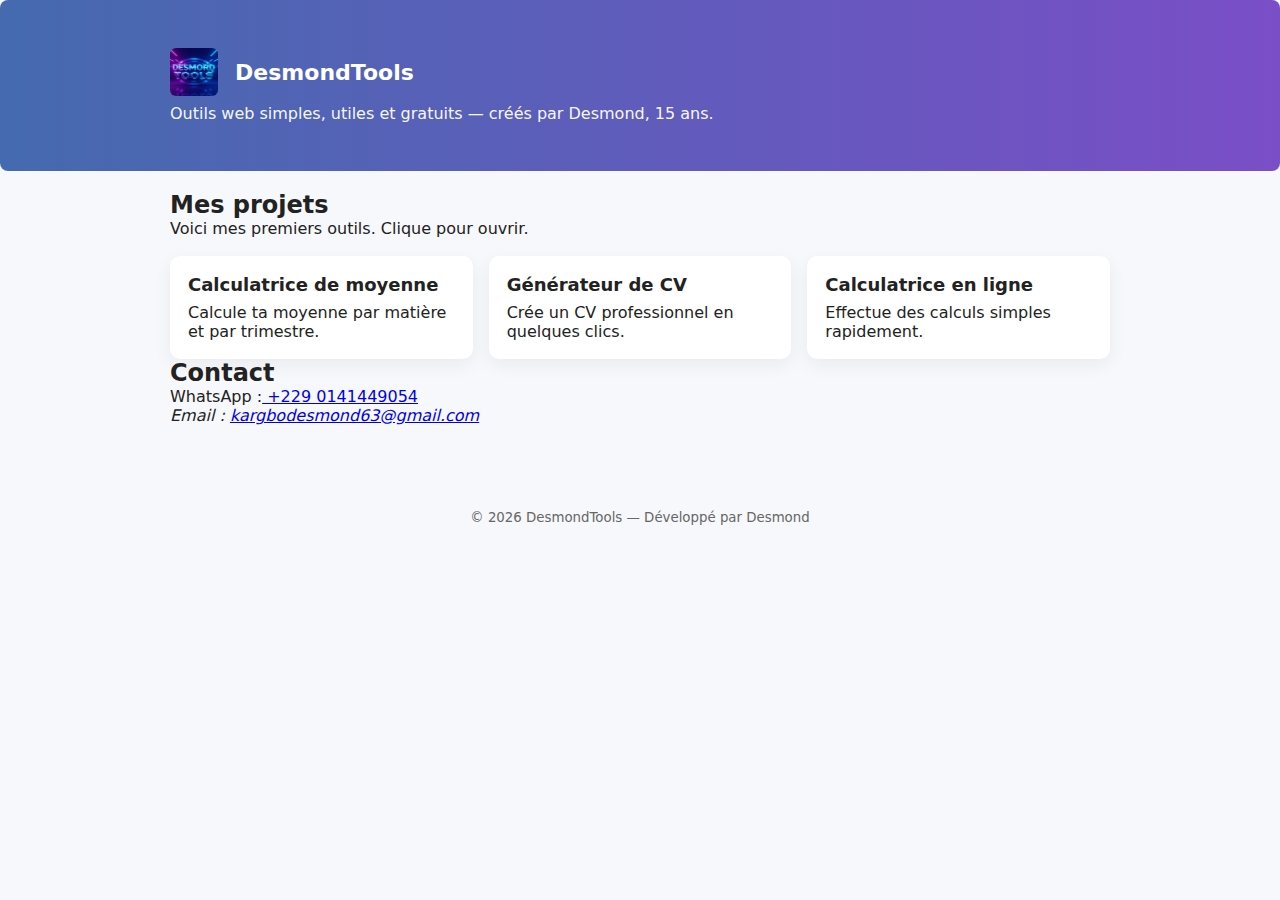
<file: index.html>
<!doctype html>
<html lang="fr">
<head>
  <!-- Charset & Responsive -->
  <meta charset="utf-8" />
  <meta name="viewport" content="width=device-width, initial-scale=1" />

  <!-- Titre unique par page -->
  <title>DesmondTools — Outils web gratuits pour étudiants</title>

  <!-- Description générale (SEO) -->
  <meta name="description" content="DesmondTools — Calculatrice de moyenne, générateur de CV, convertisseurs et autres outils web gratuits pour lycéens et étudiants Béninois. Développé par DesmondLabs, jeune développeur passionné.">

  <!-- Mots-clés SEO -->
  <meta name="keywords" content="calculatrice moyenne, outil scolaire gratuit, outil étudiant Bénin, DesmondLabs, générateur CV, convertisseur en ligne, outils pour lycéens, projets étudiants, FCFA, moyenne scolaire">

  <!-- Auteur -->
  <meta name="author" content="DesmondLabs">

  <!-- Favicon -->
  <link rel="icon" href="assets/img/téléchargement.jpg" type="image/jpg">

  <!-- Open Graph (Facebook, WhatsApp, Messenger, etc.) -->
  <meta property="og:title" content="DesmondTools — Outils web gratuits pour étudiants">
  <meta property="og:description" content="Calculatrice de moyenne, générateur de CV et convertisseurs en ligne. Développé par DesmondLabs, jeune développeur Béninois.">
  <meta property="og:type" content="website">
  <meta property="og:url" content="https://desmondlabs.netlify.app">
  <meta property="og:image" content="https://desmondlabs.netlify.app/assets/img/téléchargement.jpg">

  <!-- Twitter Card -->
  <meta name="twitter:card" content="summary_large_image">
  <meta name="twitter:title" content="DesmondTools — Outils web gratuits pour étudiants">
  <meta name="twitter:description" content="Calculatrice de moyenne, générateur de CV et convertisseurs. Développé par DesmondLabs.">
  <meta name="twitter:image" content="https://desmondlabs.netlify.app/assets/img/logo.png">

  <!-- CSS principal -->
  <link rel="stylesheet" href="assets/css/style.css">
</head>

<body>
  <header class="site-header">
    <div class="container">
      <img src="assets/img/téléchargement.jpg" alt="Logo Desmond" class="logo" />
      <h1>DesmondTools</h1>
      <p class="tagline">Outils web simples, utiles et gratuits — créés par Desmond, 15 ans.</p>
    </div>
  </header>

  <main class="container">
    <section class="intro">
      <h2>Mes projets</h2>
      <p>Voici mes premiers outils. Clique pour ouvrir.</p>
      <div class="projects-grid">
        <a class="card" href="projets/moyenne/index.html" target="_blank">
          <h3>Calculatrice de moyenne</h3>
          <p>Calcule ta moyenne par matière et par trimestre.</p>
        </a>

        <a class="card" href="projets/cv/index.html" target="_blank">
          <h3>Générateur de CV</h3>
          <p>Crée un CV professionnel en quelques clics.</p>
          </a>
          <a class="card" href="projets/calculatrice/index.html" target="_blank">
              <h3>Calculatrice en ligne</h3>
              <p>Effectue des calculs simples rapidement.</p>
            </a>
        </div>
    </section>

    <section class="">
      <h2>Contact</h2>
      <p>WhatsApp :<a href="tel:+2290141449054"> +229 0141449054</a></p>
      <address>
        Email : <a href="mailto:kargbodesmond63@gmail.com">kargbodesmond63@gmail.com</a>
      </address>
    </section>
  </main>

  <footer class="site-footer">
    <div class="container">
      <small>© <span id="year"></span> DesmondTools — Développé par Desmond</small>
    </div>
  </footer>

  <script>
    document.getElementById('year').textContent = new Date().getFullYear();
  </script>
</body>
</html>
</file>
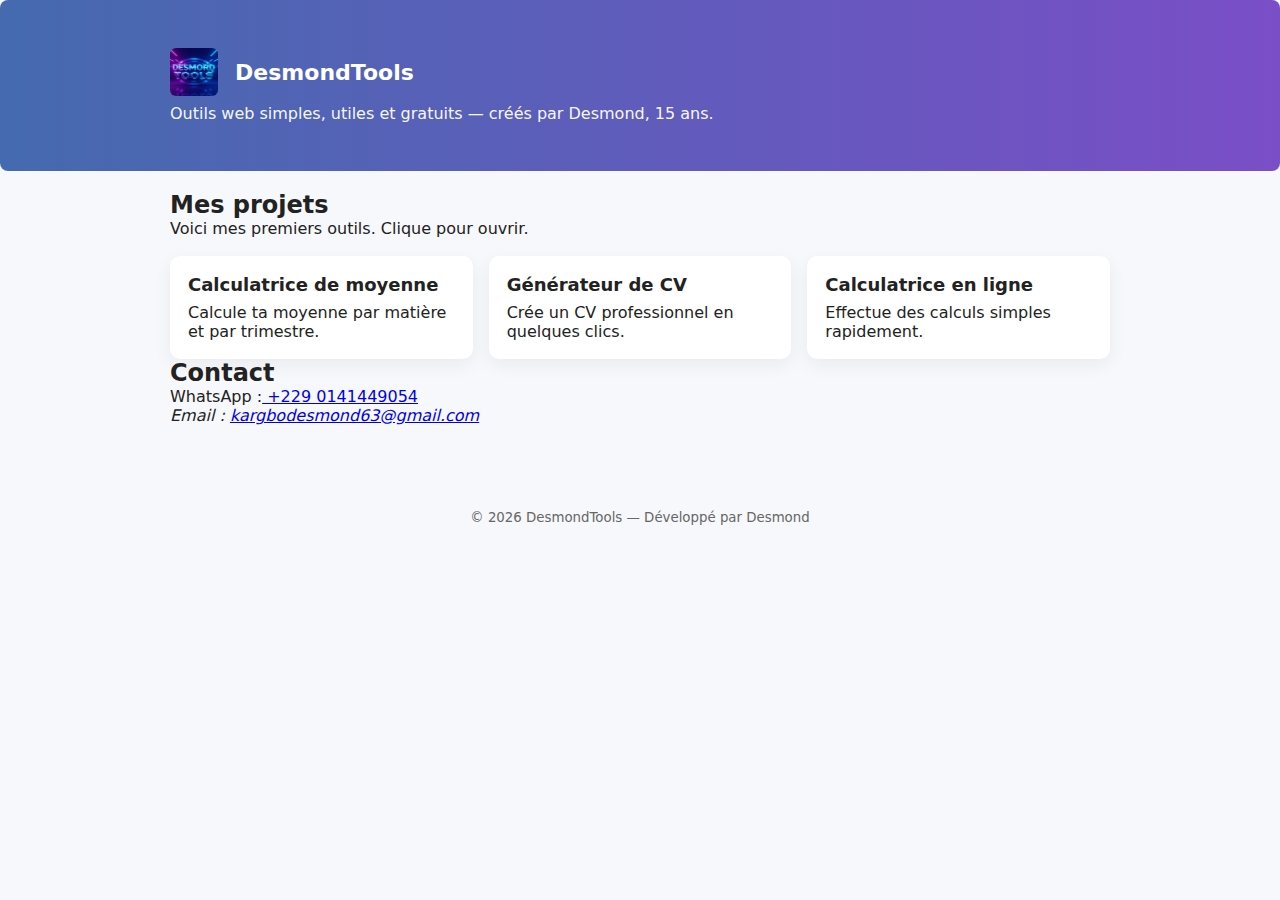
<file: DesmondLabs/index.html>
<!doctype html>
<html lang="fr">
<head>
  <meta charset="utf-8" />
  <meta name="viewport" content="width=device-width,initial-scale=1" />
  <title>DesmondTools — Outils web simples</title>
  <meta name="description" content="Desmond — outils web gratuits : calculatrice de moyenne, générateur de CV, convertisseurs. Créé par un jeune développeur." />
  <link rel="stylesheet" href="../assets/css/style.css" />
</head>
<body>
  <header class="site-header">
    <div class="container">
      <img src="assets/img/téléchargement.jpg" alt="Logo Desmond" class="logo" />
      <h1>DesmondTools</h1>
      <p class="tagline">Outils web simples, utiles et gratuits — créés par Desmond, 15 ans.</p>
    </div>
  </header>

  <main class="container">
    <section class="intro">
      <h2>Mes projets</h2>
      <p>Voici mes premiers outils. Clique pour ouvrir.</p>
      <div class="projects-grid">
        <a class="card" href="projets/moyenne/index.html" target="_blank">
          <h3>Calculatrice de moyenne</h3>
          <p>Calcule ta moyenne par matière et par trimestre.</p>
        </a>

        <a class="card" href="projets/cv/index.html" target="_blank">
          <h3>Générateur de CV</h3>
          <p>Crée un CV professionnel en quelques clics.</p>
          </a>
          <a class="card" href="projets/calculatrice/index.html" target="_blank">
              <h3>Calculatrice en ligne</h3>
              <p>Effectue des calculs simples rapidement.</p>
            </a>
        </div>
    </section>

    <section class="contact">
      <h2>Contact</h2>
      <p>WhatsApp :<a href="tel:+2290141449054"> +229 0141449054</a></p>
      <address>
        Email : <a href="mailto:kargbodesmond63@gmail.com">kargbodesmond63@gmail.com</a>
      </address>
    </section>
  </main>

  <footer class="site-footer">
    <div class="container">
      <small>© <span id="year"></span> DesmondTools — Développé par Desmond</small>
    </div>
  </footer>

  <script>
    document.getElementById('year').textContent = new Date().getFullYear();
  </script>
</body>
</html>
</file>
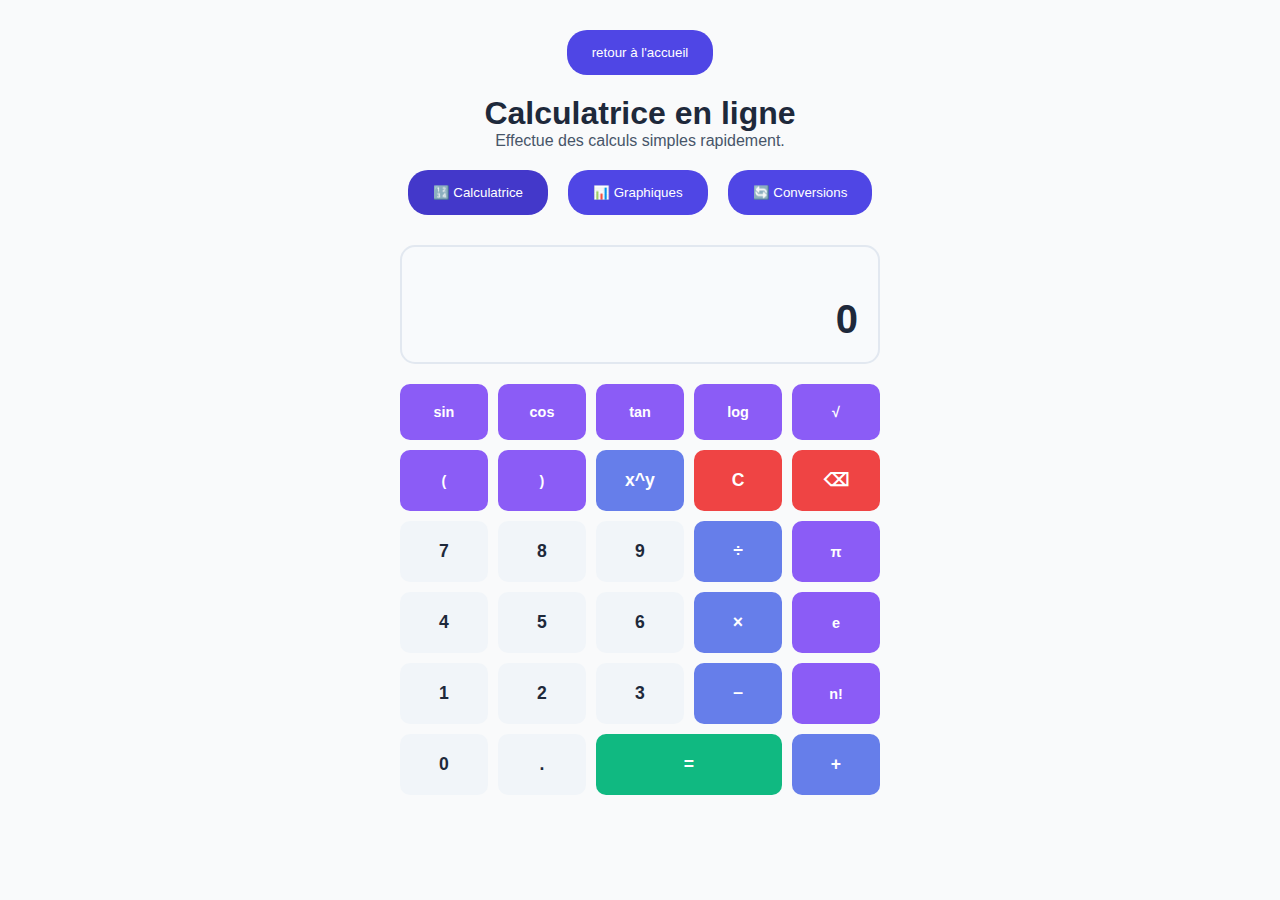
<file: projets/calculatrice/index.html>
<!DOCTYPE html>
<html lang="en">
<head>
    <meta charset="UTF-8">
    <meta name="viewport" content="width=device-width, initial-scale=1.0">
    <title>calculatrice</title>
    <link rel="stylesheet" href="style.css">
</head>
<body>
        <header>
            <button class="addrow"><a href="../../index.html">retour à l'accueil</a></button>
            <h1>Calculatrice en ligne</h1>
            <p>Effectue des calculs simples rapidement.</p>
        </header>
    
    
 <div class="containe">
        <div class="tabs">
        <button class="tab active" onclick="switchTab('calc', event)">🔢 Calculatrice</button>
        <button class="tab" onclick="switchTab('graph', event)">📊 Graphiques</button>
        <button class="tab" onclick="switchTab('convert', event)">🔄 Conversions</button>
     </div>

        <div class="content">
            <!-- Calculatrice -->
            <div id="calc" class="tab-content active">
                <div class="calculator">
                    <div class="display">
                        <div class="expression" id="expression"></div>
                        <div class="result" id="result">0</div>
                    </div>
                    <div class="buttons">
                        <button class="btn btn-function" onclick="addToExpression('sin(')">sin</button>
                        <button class="btn btn-function" onclick="addToExpression('cos(')">cos</button>
                        <button class="btn btn-function" onclick="addToExpression('tan(')">tan</button>
                        <button class="btn btn-function" onclick="addToExpression('log(')">log</button>
                        <button class="btn btn-function" onclick="addToExpression('sqrt(')">√</button>
                        
                        <button class="btn btn-function" onclick="addToExpression('(')">(</button>
                        <button class="btn btn-function" onclick="addToExpression(')')">)</button>
                        <button class="btn btn-operator" onclick="addToExpression('^')">x^y</button>
                        <button class="btn btn-clear" onclick="clearAll()">C</button>
                        <button class="btn btn-clear" onclick="deleteLast()">⌫</button>
                        
                        <button class="btn" onclick="addToExpression('7')">7</button>
                        <button class="btn" onclick="addToExpression('8')">8</button>
                        <button class="btn" onclick="addToExpression('9')">9</button>
                        <button class="btn btn-operator" onclick="addToExpression('/')">÷</button>
                        <button class="btn btn-function" onclick="addToExpression('π')">π</button>
                        
                        <button class="btn" onclick="addToExpression('4')">4</button>
                        <button class="btn" onclick="addToExpression('5')">5</button>
                        <button class="btn" onclick="addToExpression('6')">6</button>
                        <button class="btn btn-operator" onclick="addToExpression('*')">×</button>
                        <button class="btn btn-function" onclick="addToExpression('e')">e</button>
                        
                        <button class="btn" onclick="addToExpression('1')">1</button>
                        <button class="btn" onclick="addToExpression('2')">2</button>
                        <button class="btn" onclick="addToExpression('3')">3</button>
                        <button class="btn btn-operator" onclick="addToExpression('-')">−</button>
                        <button class="btn btn-function" onclick="addToExpression('!')">n!</button>
                        
                        <button class="btn" onclick="addToExpression('0')">0</button>
                        <button class="btn" onclick="addToExpression('.')">.</button>
                        <button class="btn btn-equals" onclick="calculate()">=</button>
                        <button class="btn btn-operator" onclick="addToExpression('+')">+</button>
                    </div>
                </div>
            </div>

            <!-- Graphiques -->
            <div id="graph" class="tab-content">
                <div class="graph-controls">
                    <div class="input-group">
                        <label>Fonction: f(x) =</label>
                        <input type="text" id="funcInput" placeholder="Ex: x^2, sin(x), x^3 - 2*x + 1" value="x^2">
                    </div>
                    <div class="input-row">
                        <div class="input-group">
                            <label>X Min</label>
                            <input type="number" id="xMin" value="-10">
                        </div>
                        <div class="input-group">
                            <label>X Max</label>
                            <input type="number" id="xMax" value="10">
                        </div>
                        <div class="input-group">
                            <label>Précision</label>
                            <input type="number" id="precision" value="0.1" step="0.01" min="0.01">
                        </div>
                    </div>
                    <button class="btn-graph" onclick="drawGraph()">📈 Tracer le graphique</button>
                </div>
                <canvas id="graphCanvas"></canvas>
            </div>

            <!-- Conversions -->
            <div id="convert" class="tab-content">
                <div class="converter">
                    <div class="conversion-type">
                        <button class="type-btn active" onclick="setConversionType('length')">Longueur</button>
                        <button class="type-btn" onclick="setConversionType('weight')">Poids</button>
                        <button class="type-btn" onclick="setConversionType('temp')">Température</button>
                    </div>
                    
                    <div class="conversion-panel">
                        <div class="conversion-box">
                            <select id="fromUnit" onchange="convert()"></select>
                            <input type="number" id="fromValue" value="1" oninput="convert()" placeholder="0">
                        </div>
                        
                        <button class="swap-btn" onclick="swapUnits()">⇄</button>
                        
                        <div class="conversion-box">
                            <select id="toUnit" onchange="convert()"></select>
                            <input type="number" id="toValue" readonly placeholder="0">
                        </div>
                    </div>
<script src="script.js"></script>
</body>
</html>
</file>
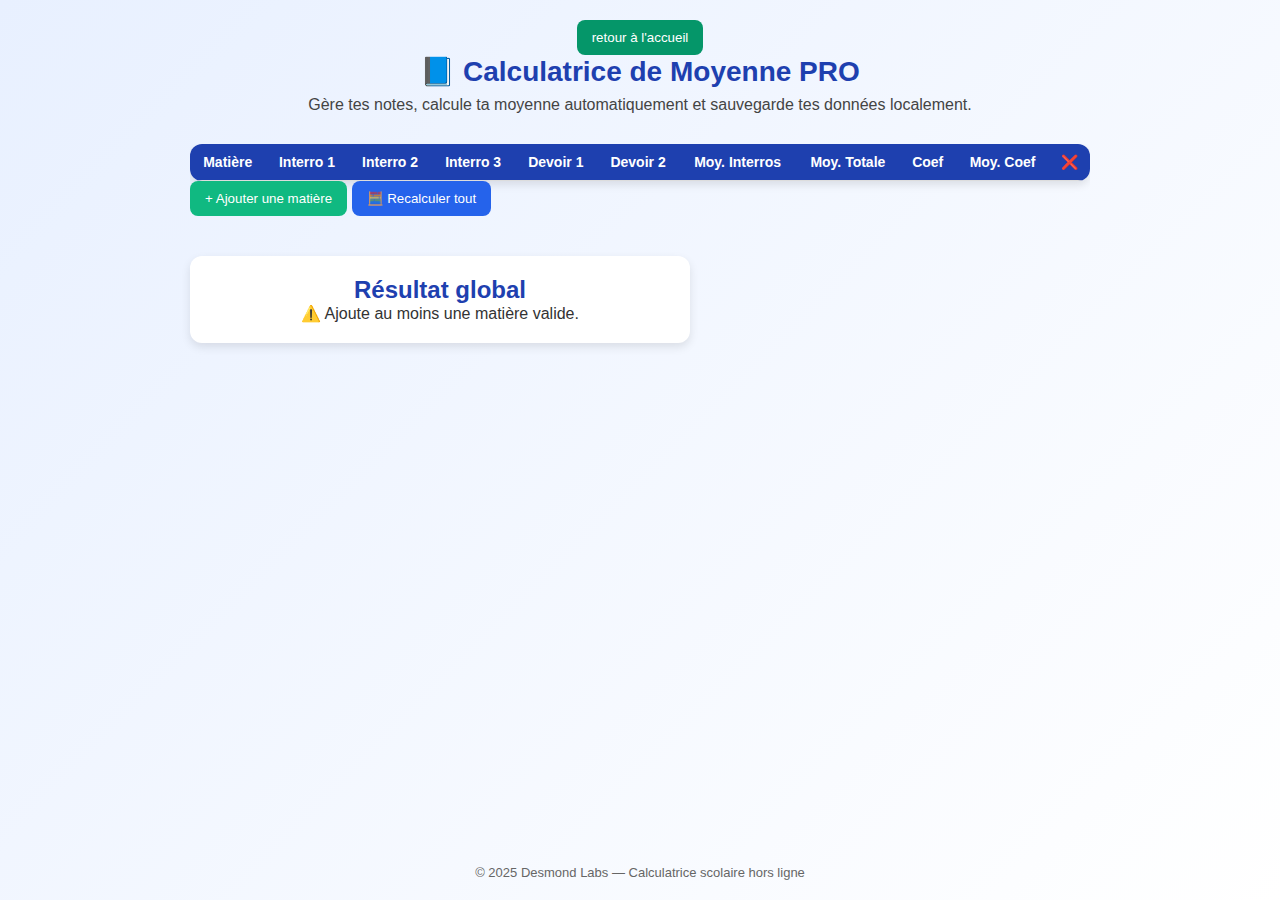
<file: projets/moyenne/index.html>
<!DOCTYPE html>
<html lang="fr">
<head>
   <!-- Charset & Responsive -->
  <meta charset="utf-8" />
  <meta name="viewport" content="width=device-width, initial-scale=1" />

  <!-- Titre unique par page -->
  <title>DesmondTools — Outils web gratuits pour étudiants</title>

  <!-- Description générale (SEO) -->
  <meta name="description" content="DesmondTools — Calculatrice de moyenne, générateur de CV, convertisseurs et autres outils web gratuits pour lycéens et étudiants Béninois. Développé par DesmondLabs, jeune développeur passionné.">

  <!-- Mots-clés SEO -->
  <meta name="keywords" content="calculatrice moyenne, outil scolaire gratuit, outil étudiant Bénin, DesmondLabs, générateur CV, convertisseur en ligne, outils pour lycéens, projets étudiants, FCFA, moyenne scolaire">

  <!-- Auteur -->
  <meta name="author" content="DesmondLabs">

  <!-- Favicon -->
  <link rel="icon" href="../../assets/img/téléchargement.jpg" type="image/jpg">

  <!-- Open Graph (Facebook, WhatsApp, Messenger, etc.) -->
  <meta property="og:title" content="DesmondTools — Outils web gratuits pour étudiants">
  <meta property="og:description" content="Calculatrice de moyenne, générateur de CV et convertisseurs en ligne. Développé par DesmondLabs, jeune développeur Béninois.">
  <meta property="og:type" content="website">
  <meta property="og:url" content="https://desmondlabs.netlify.app">
  <meta property="og:image" content="https://desmondlabs.netlify.app/assets/img/téléchargement.jpg">

  <!-- Twitter Card -->
  <meta name="twitter:card" content="summary_large_image">
  <meta name="twitter:title" content="DesmondTools — Outils web gratuits pour étudiants">
  <meta name="twitter:description" content="Calculatrice de moyenne, générateur de CV et convertisseurs. Développé par DesmondLabs.">
  <meta name="twitter:image" content="https://desmondlabs.netlify.app/assets/img/téléchargement.jpg">

  <link rel="stylesheet" href="moyenne.css">
</head>
<body>
  <header>
    <button class="butto"><a href="../../index.html" class="addrow">retour à l'accueil</a></button>
    <h1>📘 Calculatrice de Moyenne PRO</h1>
    <p>Gère tes notes, calcule ta moyenne automatiquement et sauvegarde tes données localement.</p>
  </header>

  <main>
    <section class="form-section">
      <table id="gradesTable">
        <thead>
          <tr>
            <th>Matière</th>
            <th>Interro 1</th>
            <th>Interro 2</th>
            <th>Interro 3</th>
            <th>Devoir 1</th>
            <th>Devoir 2</th>
            <th>Moy. Interros</th>
            <th>Moy. Totale</th>
            <th>Coef</th>
            <th>Moy. Coef</th>
            <th>❌</th>
          </tr>
        </thead>
        <tbody id="tableBody"></tbody>
      </table>

      <button id="addRow">+ Ajouter une matière</button>
      <button id="calculate">🧮 Recalculer tout</button>
    </section>

    <section class="result-section">
      <h2>Résultat global</h2>
      <p id="globalAverage">La moyenne générale s’affichera ici.</p>
    </section>
  </main>

  <footer>
    <p>© 2025 Desmond Labs — Calculatrice scolaire hors ligne</p>
  </footer>

  <script src="moyenne.js"></script>
</body>
</html>
</file>
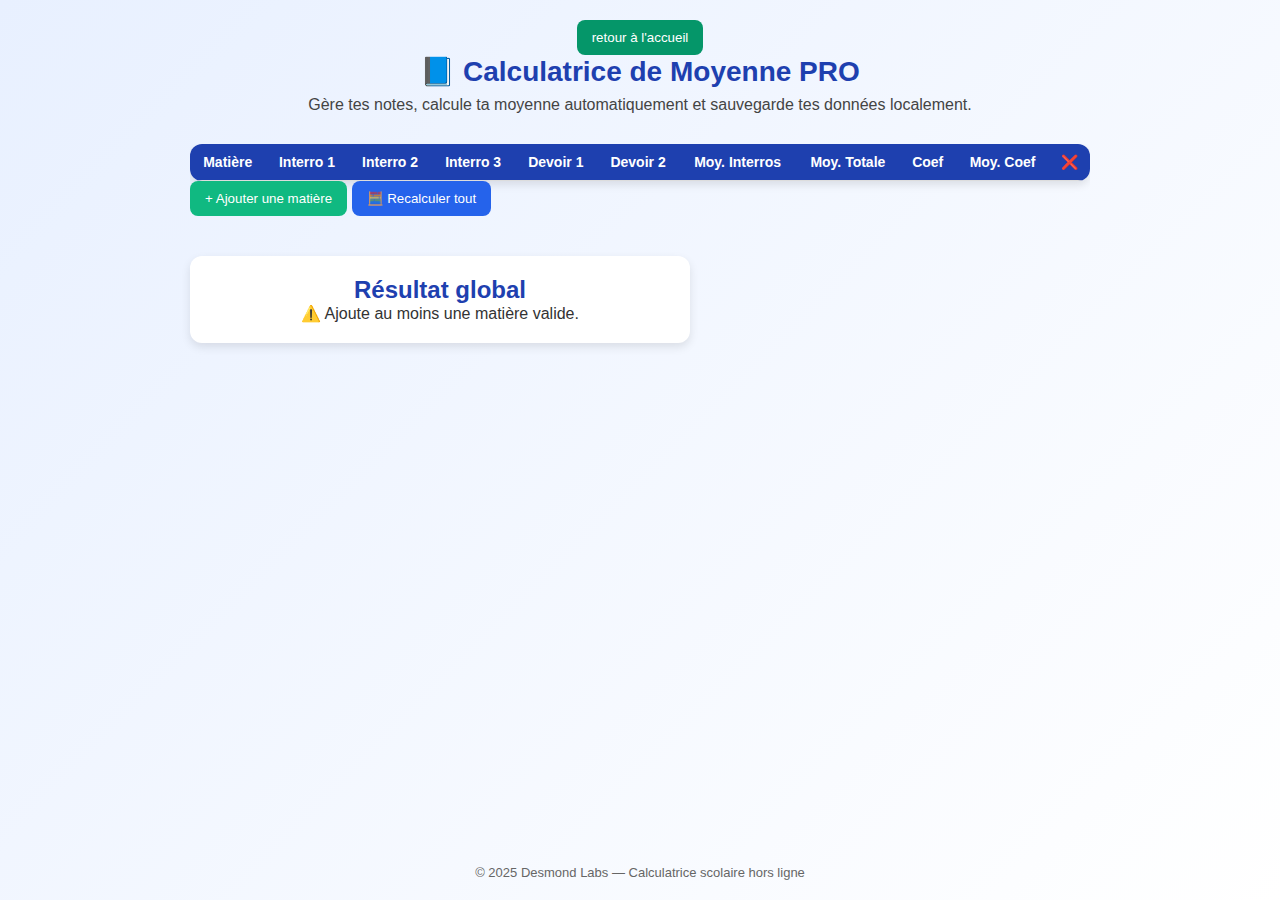
<file: DesmondLabs/projets/moyenne/index.html>
<!DOCTYPE html>
<html lang="fr">
<head>
  <meta charset="UTF-8">
  <meta name="viewport" content="width=device-width, initial-scale=1.0">
  <title>Calculatrice de Moyenne PRO | Desmond Labs</title>
  <link rel="stylesheet" href="moyenne.css">
</head>
<body>
  <header>
    <button class="butto"><a href="../../index.html" class="addrow">retour à l'accueil</a></button>
    <h1>📘 Calculatrice de Moyenne PRO</h1>
    <p>Gère tes notes, calcule ta moyenne automatiquement et sauvegarde tes données localement.</p>
  </header>

  <main>
    <section class="form-section">
      <table id="gradesTable">
        <thead>
          <tr>
            <th>Matière</th>
            <th>Interro 1</th>
            <th>Interro 2</th>
            <th>Interro 3</th>
            <th>Devoir 1</th>
            <th>Devoir 2</th>
            <th>Moy. Interros</th>
            <th>Moy. Totale</th>
            <th>Coef</th>
            <th>Moy. Coef</th>
            <th>❌</th>
          </tr>
        </thead>
        <tbody id="tableBody"></tbody>
      </table>

      <button id="addRow">+ Ajouter une matière</button>
      <button id="calculate">🧮 Recalculer tout</button>
    </section>

    <section class="result-section">
      <h2>Résultat global</h2>
      <p id="globalAverage">La moyenne générale s’affichera ici.</p>
    </section>
  </main>

  <footer>
    <p>© 2025 Desmond Labs — Calculatrice scolaire hors ligne</p>
  </footer>

  <script src="moyenne.js"></script>
</body>
</html>
</file>
<file: assets/css/style.css>
:root{
  --bg: #f7f8fb;
  --card: #ffffff;
  --accent: #456aaf;
  --text: #222;
}

*{box-sizing:border-box;margin:0;padding:0;font-family:Inter, system-ui, Arial, sans-serif;}
body{background:var(--bg);color:var(--text);-webkit-font-smoothing:antialiased;}
.container{max-width:980px;margin:0 auto;padding:20px;}
.site-header{background:linear-gradient(90deg,var(--accent),#7a4ec7);color:#fff;padding:28px 0;border-radius:8px;}
.site-header .logo{width:48px;height:48px;border-radius:6px;vertical-align:middle;margin-right:12px;}
.site-header h1{display:inline-block;font-size:22px;vertical-align:middle;}
.tagline{opacity:0.95;margin-top:8px;}

.projects-grid{display:grid;grid-template-columns:repeat(auto-fit,minmax(220px,1fr));gap:16px;margin-top:18px;}
.card{background:var(--card);padding:18px;border-radius:10px;box-shadow:0 6px 18px rgba(34,34,34,0.06);text-decoration:none;color:var(--text);transition:transform .15s ease,box-shadow .15s ease;}
.card:hover{transform:translateY(-6px);box-shadow:0 10px 28px rgba(34,34,34,0.09);}
.card h3{margin-bottom:8px;font-size:18px;}

.site-footer{margin-top:28px;padding:14px;text-align:center;color:#666;}
@media (max-width:600px){ .site-header{padding:18px;} .card{padding:14px;} }
</file>
<file: projets/moyenne/moyenne.css>
* {
  margin: 0;
  padding: 0;
  box-sizing: border-box;
  font-family: "Poppins", sans-serif;
}

body {
  background: linear-gradient(135deg, #e8f0ff, #ffffff);
  color: #333;
  min-height: 100vh;
  display: flex;
  flex-direction: column;
  align-items: center;
  padding: 20px;
}

header {
  text-align: center;
  margin-bottom: 30px;
}

header h1 {
  color: #1e40af;
  font-size: 28px;
}

header p {
  font-size: 16px;
  color: #444;
  margin-top: 8px;
}

button a {
  color: white;
  text-decoration: none;
}

/* --- Structure du tableau --- */
.form-section {
  width: 100%;
  max-width: 1000px;
  overflow-x: auto; /* ✅ empêche tout débordement */
  padding-bottom: 10px;
}

table {
  width: 100%;
  min-width: 900px; /* ✅ garde une taille minimale pour la lisibilité */
  border-collapse: collapse;
  border-radius: 12px;
  overflow: hidden;
  box-shadow: 0 4px 8px rgba(0,0,0,0.1);
  background: white;
}

th, td {
  border-bottom: 1px solid #ddd;
  padding: 10px;
  text-align: center;
  font-size: 15px;
  white-space: nowrap; /* ✅ évite les retours à la ligne dans le tableau */
}

th {
  background: #1e40af;
  color: white;
  font-size: 14px;
}

input {
  width: 70px;
  padding: 5px;
  border: 1px solid #ccc;
  border-radius: 6px;
  text-align: center;
}

button {
  padding: 10px 15px;
  border: none;
  border-radius: 8px;
  cursor: pointer;
  font-weight: 500;
  transition: 0.2s;
}
.butto{
  background-color: #059669;
  color: #fff;
  text-decoration: none;
}
#addRow {
  background: #10b981;
  color: white;
}

#addRow:hover {
  background: #059669;
}

#calculate {
  background: #2563eb;
  color: white;
}

#calculate:hover {
  background: #1d4ed8;
}

.remove-btn {
  background: transparent;
  color: #ef4444;
  font-size: 18px;
}

/* --- Résultats --- */
.result-section {
  background: #fff;
  margin-top: 30px;
  padding: 20px;
  border-radius: 12px;
  box-shadow: 0 4px 10px rgba(0,0,0,0.1);
  text-align: center;
  max-width: 500px;
  width: 100%;
}

.result-section h2 {
  color: #1e40af;
}

footer {
  margin-top: auto;
  color: #666;
  font-size: 13px;
}

/* --- RESPONSIVE --- */

/* Tablettes et écrans moyens */
@media (max-width: 992px) {
  header h1 {
    font-size: 24px;
  }

  th, td {
    font-size: 14px;
    padding: 8px;
  }

  input {
    width: 60px;
  }

  .result-section {
    max-width: 400px;
  }

  #addRow, #calculate {
    font-size: 14px;
  }
}

/* Écrans inférieurs à 768px */
@media (max-width: 768px) {
  header h1 {
    font-size: 22px;
  }

  header p {
    font-size: 14px;
  }

  .form-section {
    overflow-x: auto;
    -webkit-overflow-scrolling: touch; /* ✅ défilement fluide sur mobile */
  }

  table {
    min-width: 800px; /* ✅ évite l’écrasement */
    box-shadow: none;
  }

  th, td {
    font-size: 13px;
    padding: 6px;
  }

  input {
    width: 55px;
    font-size: 13px;
  }

  button {
    padding: 8px 10px;
    font-size: 13px;
  }

  .result-section {
    max-width: 350px;
  }
}

/* Petits écrans (smartphones portrait) */
@media (max-width: 600px) {
  header h1 {
    font-size: 20px;
  }

  header p {
    font-size: 13px;
  }

  table {
    min-width: 700px; /* ✅ permet le scroll horizontal sans déborder */
  }
  #addRow, #calculate {
    width: 100%;
    margin-top: 10px;
    font-size: 13px;
  }

  .result-section {
    width: 100%;
    font-size: 14px;
  }

  footer {
    text-align: center;
    font-size: 12px;
  }
}

/* Très petits téléphones */
@media (max-width: 400px) {
  th, td {
    font-size: 11px;
    padding: 5px;
  }

  input {
    width: 45px;
    font-size: 11px;
  }

  button {
    font-size: 11px;
    padding: 6px 8px;
  }

  #addRow, #calculate {
    font-size: 12px;
  }

  header h1 {
    font-size: 18px;
  }
}
</file>
<file: DesmondLabs/projets/moyenne/moyenne.css>
* {
  margin: 0;
  padding: 0;
  box-sizing: border-box;
  font-family: "Poppins", sans-serif;
}

body {
  background: linear-gradient(135deg, #e8f0ff, #ffffff);
  color: #333;
  min-height: 100vh;
  display: flex;
  flex-direction: column;
  align-items: center;
  padding: 20px;
}

header {
  text-align: center;
  margin-bottom: 30px;
}

header h1 {
  color: #1e40af;
  font-size: 28px;
}

header p {
  font-size: 16px;
  color: #444;
  margin-top: 8px;
}

button a {
  color: white;
  text-decoration: none;
}

/* --- Structure du tableau --- */
.form-section {
  width: 100%;
  max-width: 1000px;
  overflow-x: auto; /* ✅ empêche tout débordement */
  padding-bottom: 10px;
}

table {
  width: 100%;
  min-width: 900px; /* ✅ garde une taille minimale pour la lisibilité */
  border-collapse: collapse;
  border-radius: 12px;
  overflow: hidden;
  box-shadow: 0 4px 8px rgba(0,0,0,0.1);
  background: white;
}

th, td {
  border-bottom: 1px solid #ddd;
  padding: 10px;
  text-align: center;
  font-size: 15px;
  white-space: nowrap; /* ✅ évite les retours à la ligne dans le tableau */
}

th {
  background: #1e40af;
  color: white;
  font-size: 14px;
}

input {
  width: 70px;
  padding: 5px;
  border: 1px solid #ccc;
  border-radius: 6px;
  text-align: center;
}

button {
  padding: 10px 15px;
  border: none;
  border-radius: 8px;
  cursor: pointer;
  font-weight: 500;
  transition: 0.2s;
}
.butto{
  background-color: #059669;
  color: #fff;
  text-decoration: none;
}
#addRow {
  background: #10b981;
  color: white;
}

#addRow:hover {
  background: #059669;
}

#calculate {
  background: #2563eb;
  color: white;
}

#calculate:hover {
  background: #1d4ed8;
}

.remove-btn {
  background: transparent;
  color: #ef4444;
  font-size: 18px;
}

/* --- Résultats --- */
.result-section {
  background: #fff;
  margin-top: 30px;
  padding: 20px;
  border-radius: 12px;
  box-shadow: 0 4px 10px rgba(0,0,0,0.1);
  text-align: center;
  max-width: 500px;
  width: 100%;
}

.result-section h2 {
  color: #1e40af;
}

footer {
  margin-top: auto;
  color: #666;
  font-size: 13px;
}

/* --- RESPONSIVE --- */

/* Tablettes et écrans moyens */
@media (max-width: 992px) {
  header h1 {
    font-size: 24px;
  }

  th, td {
    font-size: 14px;
    padding: 8px;
  }

  input {
    width: 60px;
  }

  .result-section {
    max-width: 400px;
  }

  #addRow, #calculate {
    font-size: 14px;
  }
}

/* Écrans inférieurs à 768px */
@media (max-width: 768px) {
  header h1 {
    font-size: 22px;
  }

  header p {
    font-size: 14px;
  }

  .form-section {
    overflow-x: auto;
    -webkit-overflow-scrolling: touch; /* ✅ défilement fluide sur mobile */
  }

  table {
    min-width: 800px; /* ✅ évite l’écrasement */
    box-shadow: none;
  }

  th, td {
    font-size: 13px;
    padding: 6px;
  }

  input {
    width: 55px;
    font-size: 13px;
  }

  button {
    padding: 8px 10px;
    font-size: 13px;
  }

  .result-section {
    max-width: 350px;
  }
}

/* Petits écrans (smartphones portrait) */
@media (max-width: 600px) {
  header h1 {
    font-size: 20px;
  }

  header p {
    font-size: 13px;
  }

  table {
    min-width: 700px; /* ✅ permet le scroll horizontal sans déborder */
  }
  #addRow, #calculate {
    width: 100%;
    margin-top: 10px;
    font-size: 13px;
  }

  .result-section {
    width: 100%;
    font-size: 14px;
  }

  footer {
    text-align: center;
    font-size: 12px;
  }
}

/* Très petits téléphones */
@media (max-width: 400px) {
  th, td {
    font-size: 11px;
    padding: 5px;
  }

  input {
    width: 45px;
    font-size: 11px;
  }

  button {
    font-size: 11px;
    padding: 6px 8px;
  }

  #addRow, #calculate {
    font-size: 12px;
  }

  header h1 {
    font-size: 18px;
  }
}
</file>
<file: projets/calculatrice/style.css>
/* ==== STYLE ORIGINAL OPTIMISÉ POUR TOUS LES ÉCRANS ==== */

/* Reset et style global */
* {
  box-sizing: border-box;
  margin: 0;
  padding: 0;
  color: #1e293b;
  font-family: "Poppins", sans-serif;
}

body {
  background: #f9fafb;
  padding: 10px;
}

header {
  text-align: center;
  margin-bottom: 20px;
}

header h1 {
  font-size: 2rem;
}

header p {
  font-size: 1rem;
  color: #475569;
}

/* Bouton retour et onglets */
.addrow {
  margin: 20px 0;
  background-color: #4f46e5;
  border: none;
  border-radius: 20px;
  padding: 15px 25px;
  color: white;
  cursor: pointer;
  transition: all 0.3s;
}

.addrow:hover {
  background-color: #4338ca;
}

.addrow a {
  color: #fff;
  text-decoration: none;
}

.tabs {
  display: flex;
  justify-content: center;
  gap: 20px;
  margin: 20px 0;
  flex-wrap: wrap;
}

.tab {
  background-color: #4f46e5;
  border: none;
  border-radius: 20px;
  padding: 15px 25px;
  color: white;
  cursor: pointer;
  transition: all 0.3s;
}

.tab:hover {
  background-color: #4338ca;
}

.tab.active {
  background-color: #4338ca;
  color: white;
}

/* ======== Calculatrice ======== */
.calculator {
  max-width: 500px;
  margin: 0 auto;
  padding: 10px;
}

.display {
  background: #f8fafc;
  border: 2px solid #e2e8f0;
  border-radius: 15px;
  padding: 20px;
  margin-bottom: 20px;
  min-height: 100px;
  word-wrap: break-word;
}

.expression {
  color: #64748b;
  font-size: 0.9rem;
  min-height: 20px;
  margin-bottom: 10px;
}

.result {
  color: #1e293b;
  font-size: 2.5rem;
  font-weight: 700;
  text-align: right;
  word-break: break-all;
}

.buttons {
  display: grid;
  grid-template-columns: repeat(5, 1fr);
  gap: 10px;
}

.btn {
  padding: 20px;
  font-size: 1.1rem;
  font-weight: 600;
  border: none;
  border-radius: 10px;
  cursor: pointer;
  transition: all 0.2s;
  background: #f1f5f9;
  color: #1e293b;
}

.btn:hover {
  background: #e2e8f0;
  transform: scale(1.05);
}

.btn:active {
  transform: scale(0.95);
}

.btn-operator {
  background: #667eea;
  color: white;
}

.btn-operator:hover {
  background: #5568d3;
}

.btn-function {
  background: #8b5cf6;
  color: white;
  font-size: 0.9rem;
}

.btn-function:hover {
  background: #7c3aed;
}

.btn-clear {
  background: #ef4444;
  color: white;
}

.btn-clear:hover {
  background: #dc2626;
}

.btn-equals {
  background: #10b981;
  color: white;
  grid-column: span 2;
}

.btn-equals:hover {
  background: #059669;
}

/* ======== Graphiques ======== */
.graph-controls {
  margin-bottom: 20px;
  padding: 10px;
}

.input-group {
  margin-bottom: 15px;
}

.input-group label {
  display: block;
  margin-bottom: 5px;
  font-weight: 600;
  color: #1e293b;
}

.input-group input {
  width: 100%;
  padding: 12px;
  border: 2px solid #e2e8f0;
  border-radius: 8px;
  font-size: 1rem;
}

.input-row {
  display: grid;
  grid-template-columns: 1fr 1fr 1fr;
  gap: 15px;
}

.btn-graph {
  padding: 12px 30px;
  background: #667eea;
  color: white;
  border: none;
  border-radius: 8px;
  font-size: 1rem;
  font-weight: 600;
  cursor: pointer;
  transition: all 0.3s;
}

.btn-graph:hover {
  background: #5568d3;
}

#graphCanvas {
  width: 100%;
  height: 400px;
  border: 2px solid #e2e8f0;
  border-radius: 10px;
  background: #f8fafc;
}

/* ======== Conversions ======== */
.converter {
  max-width: 600px;
  margin: 0 auto;
  padding: 10px;
}

.conversion-type {
  display: grid;
  grid-template-columns: repeat(3, 1fr);
  gap: 10px;
  margin-bottom: 20px;
}

.type-btn {
  padding: 15px;
  background: #f1f5f9;
  border: 2px solid #e2e8f0;
  border-radius: 10px;
  cursor: pointer;
  transition: all 0.3s;
  font-weight: 600;
  color: #1e293b;
}

.type-btn:hover {
  background: #e2e8f0;
}

.type-btn.active {
  background: #667eea;
  color: white;
  border-color: #667eea;
}

.conversion-panel {
  display: grid;
  grid-template-columns: 1fr auto 1fr;
  gap: 20px;
  align-items: center;
}

.conversion-box {
  background: #f8fafc;
  border: 2px solid #e2e8f0;
  border-radius: 10px;
  padding: 20px;
}

.conversion-box select {
  width: 100%;
  padding: 10px;
  border: 2px solid #e2e8f0;
  border-radius: 8px;
  margin-bottom: 10px;
  font-size: 1rem;
}

.conversion-box input {
  width: 100%;
  padding: 15px;
  border: 2px solid #e2e8f0;
  border-radius: 8px;
  font-size: 1.5rem;
  text-align: center;
}

.swap-btn {
  padding: 15px;
  background: #8b5cf6;
  color: white;
  border: none;
  border-radius: 50%;
  cursor: pointer;
  font-size: 1.5rem;
  width: 50px;
  height: 50px;
  display: flex;
  align-items: center;
  justify-content: center;
}

.swap-btn:hover {
  background: #7c3aed;
}

/* ======== Onglets ======== */
.tab-content {
  display: none;
}

.tab-content.active {
  display: block;
}

/* ======== RESPONSIVITÉ ======== */

/* Tablettes */
@media (max-width: 992px) {
  .buttons {
    grid-template-columns: repeat(4, 1fr);
  }
  .input-row {
    grid-template-columns: 1fr 1fr;
  }
  .conversion-panel {
    grid-template-columns: 1fr auto 1fr;
    gap: 10px;
  }
}

/* Mobiles moyens */
@media (max-width: 768px) {
  header h1 {
    font-size: 1.6rem;
  }

  .calculator {
    max-width: 100%;
  }

  .buttons {
    grid-template-columns: repeat(4, 1fr);
  }

  .result {
    font-size: 2rem;
  }

  .input-row {
    grid-template-columns: 1fr;
  }

  .conversion-type {
    grid-template-columns: 1fr;
  }

  .conversion-panel {
    grid-template-columns: 1fr;
  }

  .swap-btn {
    transform: rotate(90deg);
    margin: 0 auto;
  }
}

/* Petits téléphones */
@media (max-width: 480px) {
  .tab, .addrow {
    padding: 12px 15px;
    font-size: 0.9rem;
  }

  .buttons {
    grid-template-columns: repeat(3, 1fr);
  }

  .btn {
    padding: 15px;
    font-size: 1rem;
  }

  .result {
    font-size: 1.8rem;
  }

  .btn-equals {
    grid-column: span 3;
  }

  #graphCanvas {
    height: 250px;
  }
}
</file>
